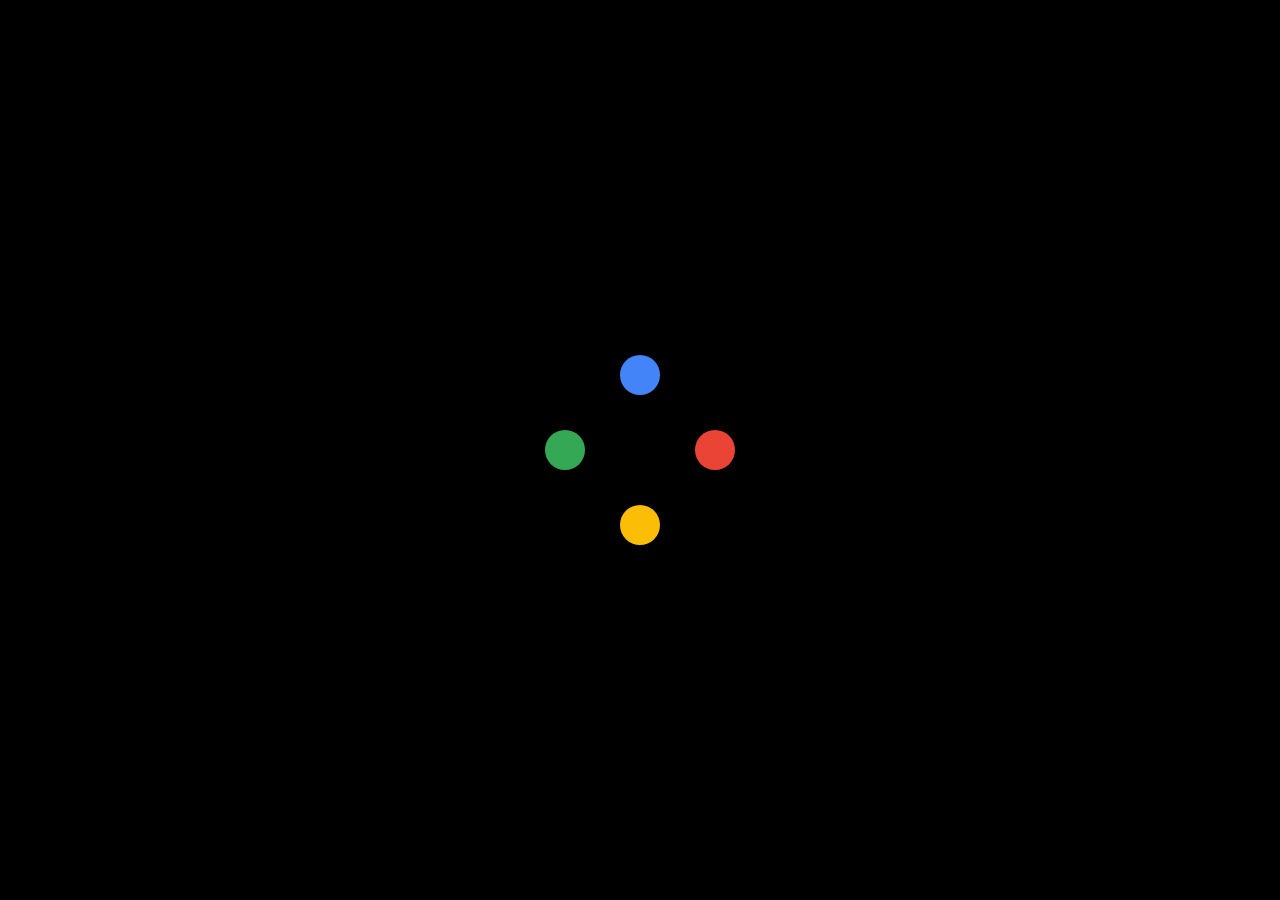
<file: index.html>
<!doctype html>
<html lang="en">

<head>
    <meta charset="utf-8">
    <meta name="viewport" content="width=device-width, initial-scale=1, shrink-to-fit=no">


    <link rel="stylesheet" href="./bootstrap/css/bootstrap.min.css">
    <link rel="stylesheet" href="./main.css">

    <!--    <link rel="stylesheet" href="preloaderCSSpuro.css">  -->

    <link rel="shortcut icon" href="" />

    <link rel="stylesheet" href="./plugin_animated_circles/css/gspinner.css">


    <link rel="stylesheet" href="./plugin_IntroLoader/css/introLoader.min.css">

    <title>PRELOADER</title>
</head>

<body>
    <!--
           <div class="container text-center">
        <div class="container text-center"> <a href="./web/index2.html" class="rainbow rainbow-1">INICIO</a> </div>
    </div>
    -->

    <nav>
        <ul>
            <li>

                <a href="./web/page.html">bienvenido <span></span><span></span><span></span><span></span>
           </a></li>
        </ul>
    </nav>

    <!--<div id="loader"></div>-->


    <div id="contenedor-loader">
        <div id="loader"></div>
    </div>

    <!--<div id="element" class="introLoading"></div>-->


    <script src="./jquery/jquery-3.3.1.min.js"></script>
    <script src="./popper/popper.min.js"></script>
    <script src="./bootstrap/js/bootstrap.min.js"></script>


    <script src="./plugin_animated_circles/js/g-spinner.js"></script>


    <script src="./plugin_IntroLoader/js/jquery.introLoader.pack.min.js"></script>

    <script type="text/javascript">
        var $loader = $("#loader");
        $loader.gSpinner();

        window.onload = function() {
            setTimeout(function() {
                $("#contenedor-loader").fadeOut();
                $loader.gSpinner("hide")
            }, 3000);
        };
    </script>
</body>

</html>
</file>
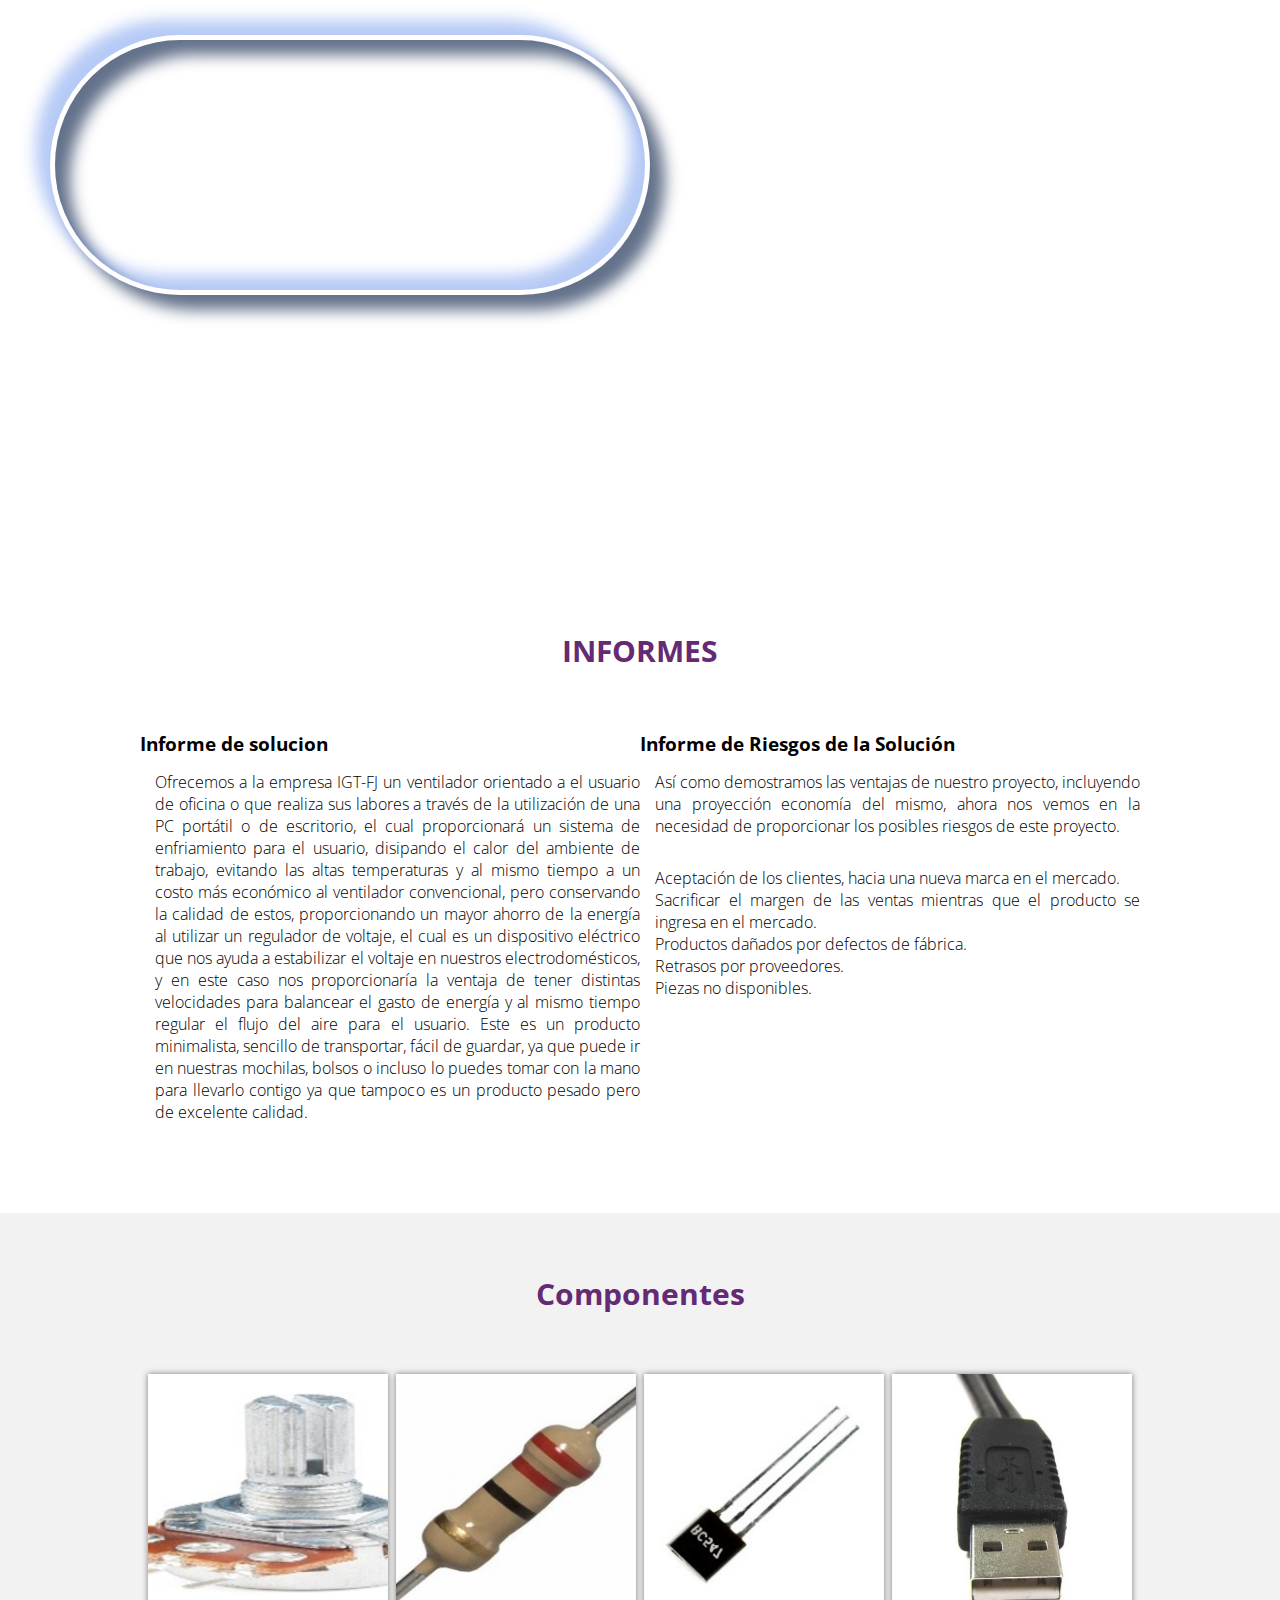
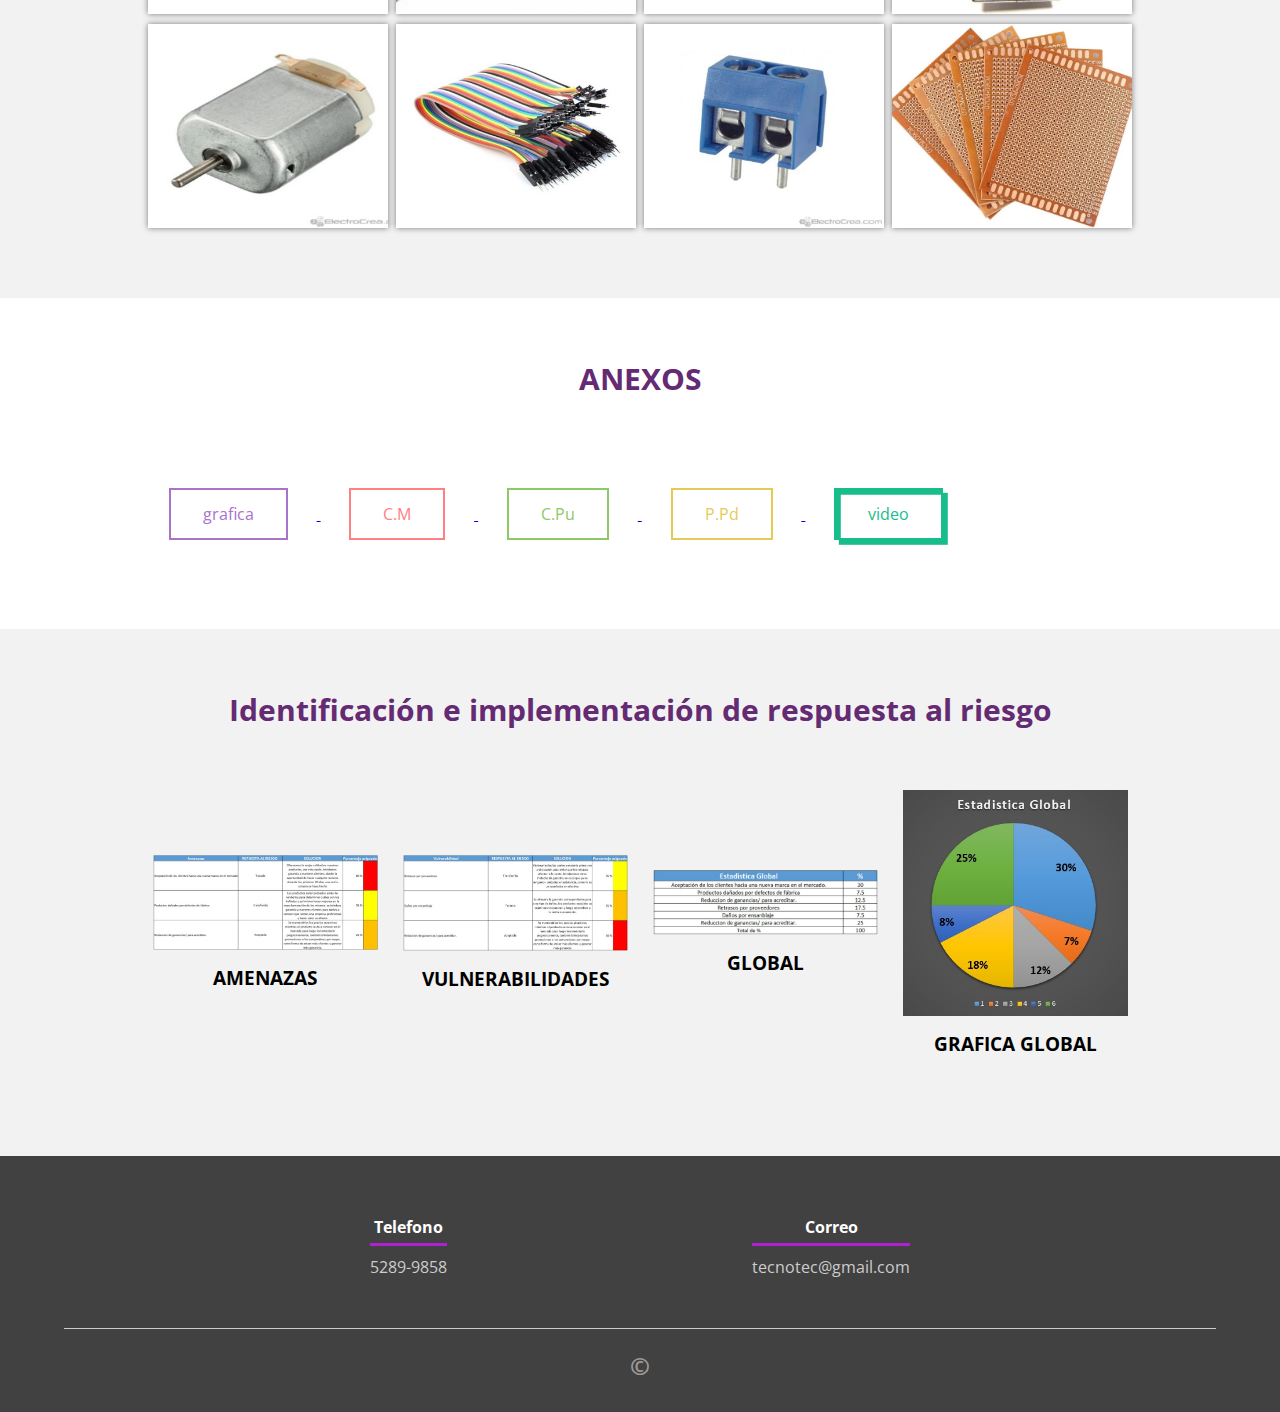
<file: web/info.html>
<!DOCTYPE html>
<html lang="en">

<head>
    <meta charset="UTF-8">
    <meta http-equiv="X-UA-Compatible" content="IE=edge">
    <meta name="viewport" content="width=device-width, initial-scale=1.0">
    <title>Proyecto fisica</title>

    <link rel="stylesheet" href="css/estilos2.css">
    <link rel="stylesheet" href="css/botones2.css">
    <link href="https://fonts.googleapis.com/css?family=Open+Sans:300,400,700,800&display=swap" rel="stylesheet">
</head>

<body onload="startTime()">

    <header>
        <div class="clockdate">
            <span id="time"></span>
            <span id="date"></span>
        </div>

        <nav>

            <a href="./informe.pdf" target="_blank">Informe</a>
            <a href="./presentacion.pdf" target="_blank">Presentacion</a>
            <a href="./page.html">Inicio</a>
            <!--
            <a href="#"></a>
            <a href="#"></a>-->

        </nav>

        <section class="textos-header">
            <h1></h1>
            <h2></h2>
        </section>
        <div class="wave" style="height: 150px; overflow: hidden;"><svg viewBox="0 0 500 150" preserveAspectRatio="none" style="height: 100%; width: 100%;">
                <path d="M0.00,49.98 C150.00,150.00 349.20,-50.00 500.00,49.98 L500.00,150.00 L0.00,150.00 Z"
                    style="stroke: none; fill: #fff;"></path>
            </svg></div>
    </header>
    <main>
        <section class="contenedor sobre-nosotros">
            <h2 class="titulo">INFORMES</h2>
            <div class="contenedor-sobre-nosotros">

                <div class="contenido-textos">
                    <h3>Informe de solucion</h3>
                    <p>Ofrecemos a la empresa IGT-FJ un ventilador orientado a el usuario de oficina o que realiza sus labores a través de la utilización de una PC portátil o de escritorio, el cual proporcionará un sistema de enfriamiento para el usuario,
                        disipando el calor del ambiente de trabajo, evitando las altas temperaturas y al mismo tiempo a un costo más económico al ventilador convencional, pero conservando la calidad de estos, proporcionando un mayor ahorro de la energía
                        al utilizar un regulador de voltaje, el cual es un dispositivo eléctrico que nos ayuda a estabilizar el voltaje en nuestros electrodomésticos, y en este caso nos proporcionaría la ventaja de tener distintas velocidades para balancear
                        el gasto de energía y al mismo tiempo regular el flujo del aire para el usuario. Este es un producto minimalista, sencillo de transportar, fácil de guardar, ya que puede ir en nuestras mochilas, bolsos o incluso lo puedes tomar
                        con la mano para llevarlo contigo ya que tampoco es un producto pesado pero de excelente calidad.
                    </p>
                </div>
                <div class="contenido-textos">
                    <h3>Informe de Riesgos de la Solución</h3>
                    <p>Así como demostramos las ventajas de nuestro proyecto, incluyendo una proyección economía del mismo, ahora nos vemos en la necesidad de proporcionar los posibles riesgos de este proyecto.
                    </p>
                    <p>Aceptación de los clientes, hacia una nueva marca en el mercado. <br> Sacrificar el margen de las ventas mientras que el producto se ingresa en el mercado. <br> Productos dañados por defectos de fábrica. <br> Retrasos por proveedores.
                        <br> Piezas no disponibles.
                    </p>
                </div>
            </div>
        </section>
        <section class="portafolio">
            <div class="contenedor">
                <h2 class="titulo">Componentes</h2>
                <div class="galeria-port">
                    <div class="imagen-port">
                        <img src="./img/1.jpg" alt="">
                        <div class="hover-galeria">
                            <img src="img/icono1.png" alt="">
                            <p>Potenciómetro de 1k <br>Un potenciómetro es un resistor eléctrico variable de tres terminales y un contacto deslizante o giratorio que permite ajustar el voltaje o tensión eléctrica.</p>
                        </div>
                    </div>
                    <div class="imagen-port">
                        <img src="img/2.jpg" alt="">
                        <div class="hover-galeria">
                            <img src="img/icono1.png" alt="">
                            <p>Resistencias de 330 ohmios. <br>La resistencia es una medida de la oposición al flujo de corriente en un circuito eléctrico.</p>
                        </div>
                    </div>
                    <div class="imagen-port">
                        <img src="img/3.jpg" alt="">
                        <div class="hover-galeria">
                            <img src="img/icono1.png" alt="">
                            <p>Transistor BC547 NPN. <br>El transistor es un dispositivo electrónico semiconductor utilizado para entregar una señal de salida en respuesta a una señal de entrada.</p>
                        </div>
                    </div>
                    <div class="imagen-port">
                        <img src="img/4.jpg" alt="">
                        <div class="hover-galeria">
                            <img src="img/icono1.png" alt="">
                            <p>Cable USB de 5 Voltios. <br>USB con una tensión de salida de 5V puede suministrar hasta 500 mA.</p>
                        </div>
                    </div>
                    <div class="imagen-port">
                        <img src="img/5.jpg" alt="">
                        <div class="hover-galeria">
                            <img src="img/icono1.png" alt="">
                            <p>Motor de 1-5 Voltios. <br>El motor de corriente continua (denominado también motor de corriente directa, motor CC o motor DC) es una máquina que convierte la energía eléctrica en mecánica.</p>
                        </div>
                    </div>
                    <div class="imagen-port">
                        <img src="img/6.jpg" alt="">
                        <div class="hover-galeria">
                            <img src="img/icono1.png" alt="">
                            <p>Cable de protoboard. <br>Un cable puente para prototipos (o simplemente puente para prototipos), es un cable con un conector en cada punta </p>
                        </div>
                    </div>
                    <div class="imagen-port">
                        <img src="img/7.jpg" alt="">
                        <div class="hover-galeria">
                            <img src="img/icono1.png" alt="">
                            <p>Terminal azul de 2 pines. <br>Utiliza es terminal de borneras para conectar cables a placas de circuito impreso en proyectos electrónicos.</p>
                        </div>
                    </div>
                    <div class="imagen-port">
                        <img src="img/8.jpg" alt="">
                        <div class="hover-galeria">
                            <img src="img/icono1.png" alt="">
                            <p>Placa de cobre o Circuit Board. <br>En inglés Printed Circuit Board, soporta y conecta los componentes electrónicos, con caminos o pistas de cobre, para que un circuito o producto funcione como se desea. </p>
                        </div>
                    </div>
                </div>
            </div>
        </section>


        <section class="botn contenedor">
            <h2 class="titulo">ANEXOS</h2>

            <a href="./img/Imagen2.jpg" target="">
                <button class="fill">grafica</button>
            </a>
            <a href="./img/Competencia en el mercado.png" target="">
                <button class="close">C.M</button>
            </a>
            <a href="./img/Componentes precio unidad .png" target="">
                <button class="slide">C.Pu</button>
            </a>
            <a href="./img/Precio por docena.png" target="">
                <button class="up">P.Pd</button>
            </a>

            <a href="./img/WhatsApp Video 2021-10-23 at 10.01.45 AM.mp4" target="">
                <button class="offset">video</button>
            </a>



        </section>
        <section class="about-services">
            <div class="contenedor">
                <h2 class="titulo">Identificación e implementación de respuesta al riesgo</h2>
                <div class="servicio-cont">
                    <div class="servicio-ind">
                        <a href="./img/g1.jpg">
                            <img src="img/g1.jpg" alt=""> </a>
                        <h3>AMENAZAS</h3>
                    </div>
                    <div class="servicio-ind">
                        <a href="./img/g2.jpg">
                            <img src="img/g2.jpg" alt=""> </a>
                        <h3>VULNERABILIDADES</h3>

                    </div>
                    <div class="servicio-ind">
                        <a href="./img/g3.jpg">
                            <img src="img/g3.jpg" alt=""> </a>
                        <h3>GLOBAL</h3>
                    </div>
                    <div class="servicio-ind">
                        <a href="./img/g4.jpg">
                            <img src="img/g4.jpg" alt=""> </a>
                        <h3>GRAFICA GLOBAL</h3>
                    </div>
                </div>
            </div>
        </section>
    </main>
    <footer>
        <div class="contenedor-footer">
            <div class="content-foo">
                <h4>Telefono</h4>
                <p>5289-9858</p>
            </div>
            <div class="content-foo">
                <h4>Correo</h4>
                <p>tecnotec@gmail.com</p>
            </div>
            <!-- <div class="content-foo">
                <h4>Location</h4>
                <p>8296312</p>
            </div>-->

        </div>
        <h2 class="titulo-final">&copy; </h2>
    </footer>



    <script src="./scirpt.js"></script>


</body>

</html>
</file>
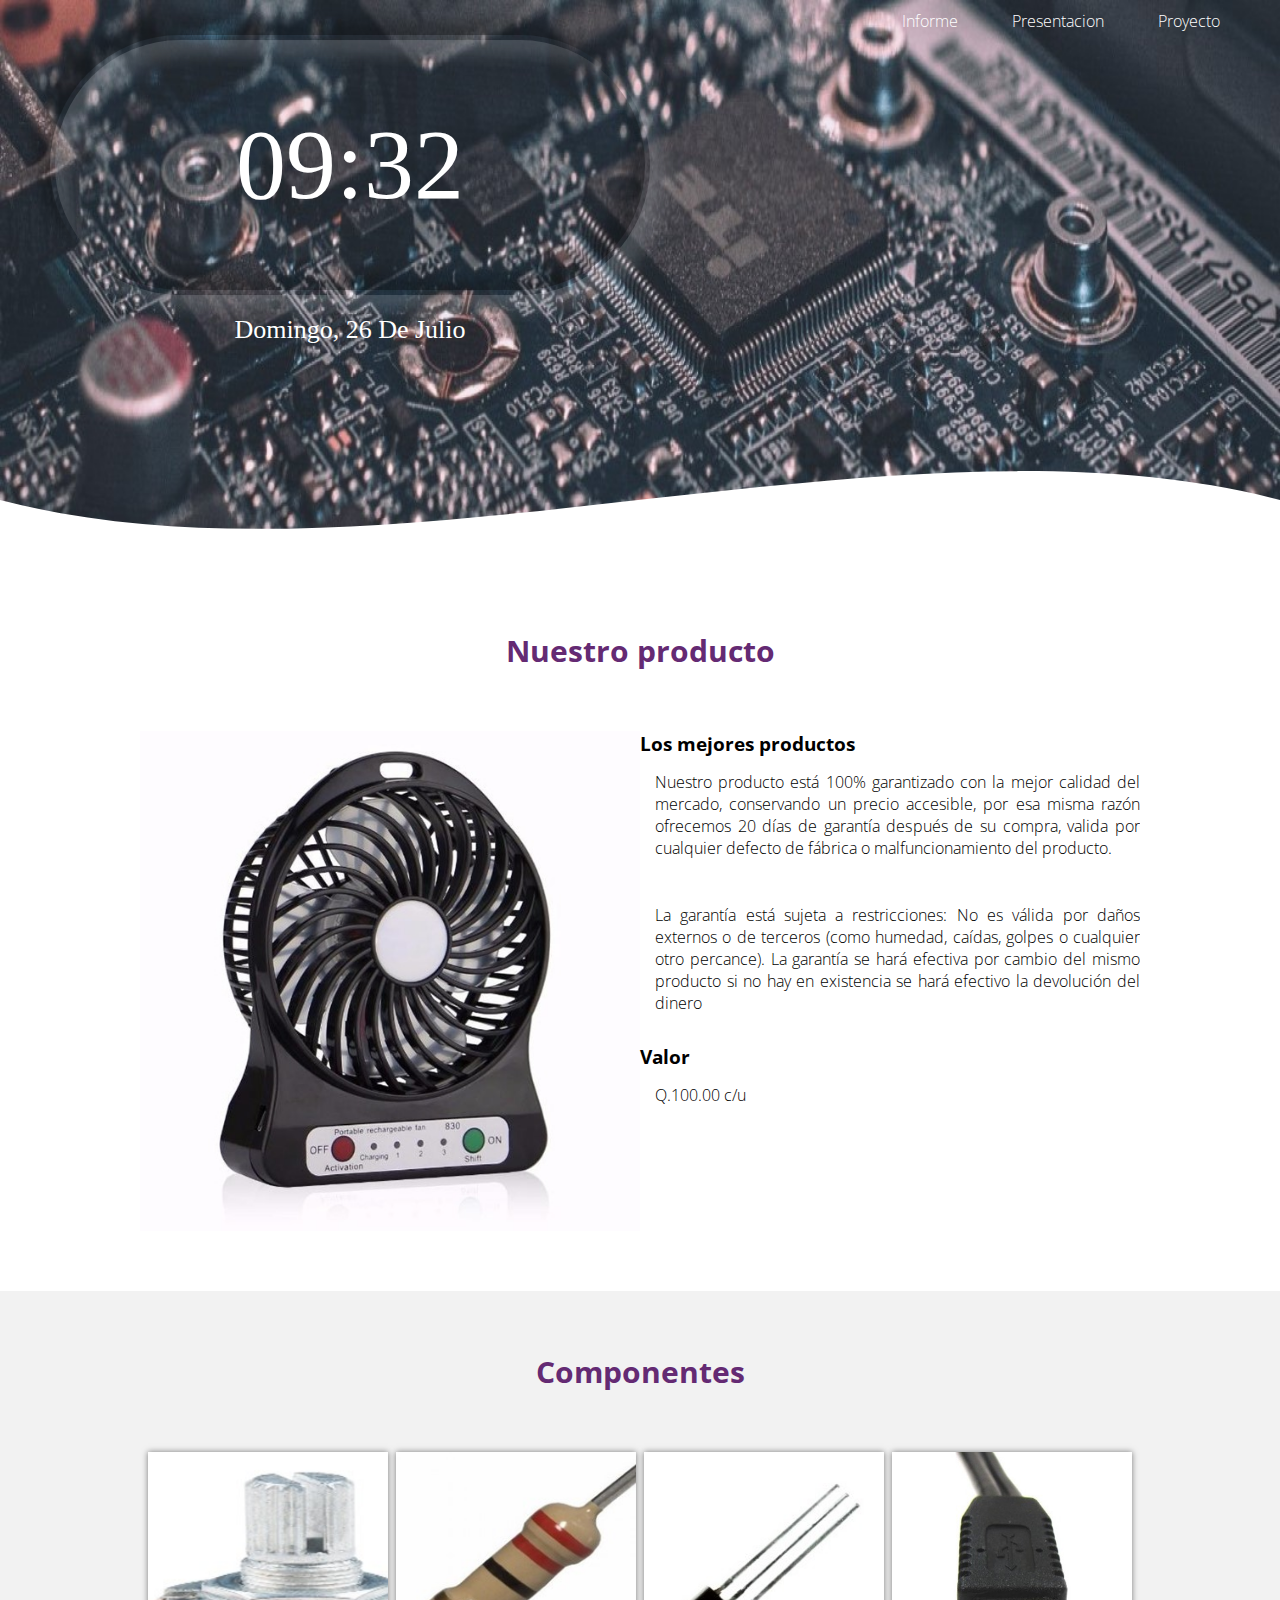
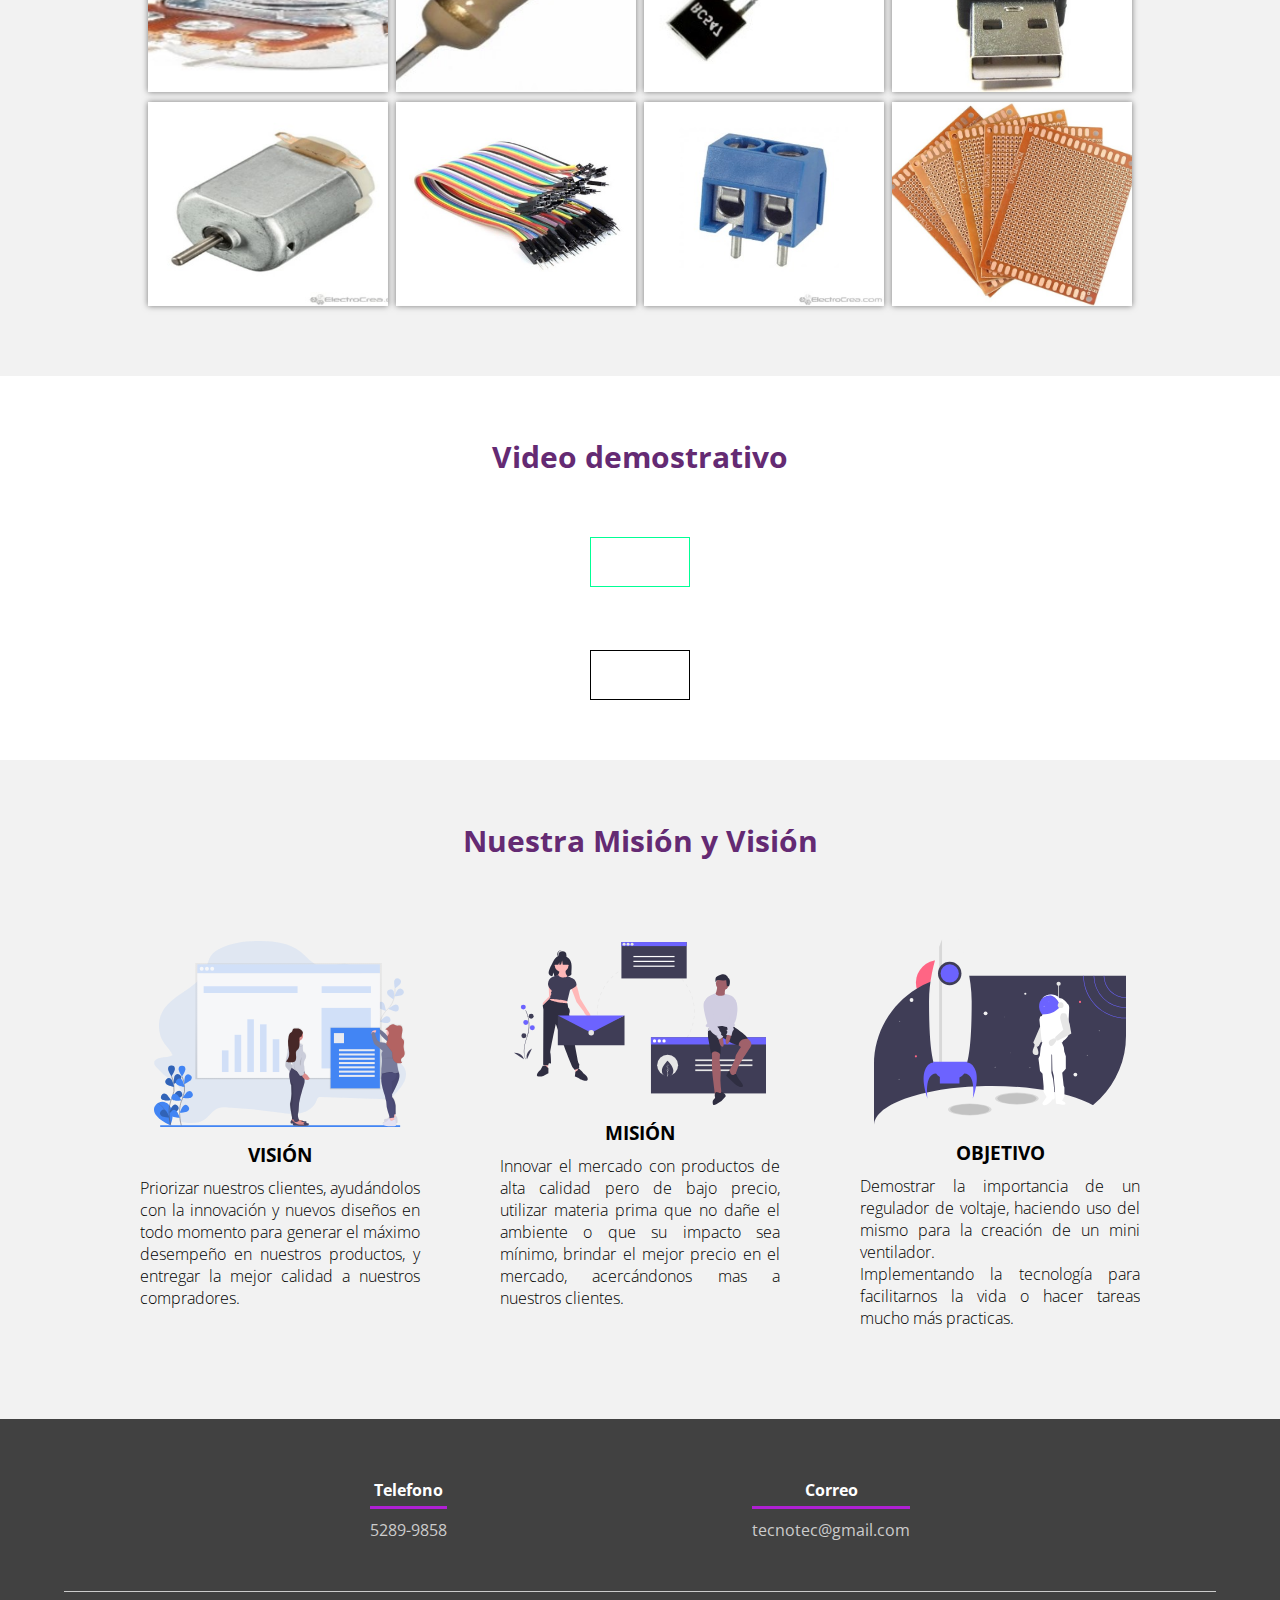
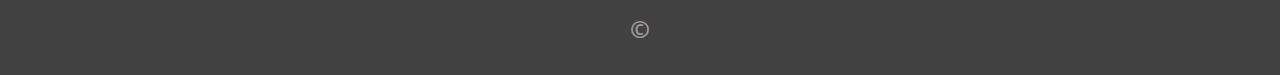
<file: web/page.html>
<!DOCTYPE html>
<html lang="en">

<head>
    <meta charset="UTF-8">
    <meta http-equiv="X-UA-Compatible" content="IE=edge">
    <meta name="viewport" content="width=device-width, initial-scale=1.0">
    <title>Proyecto fisica</title>

    <link rel="stylesheet" href="css/estilos.css">
    <link rel="stylesheet" href="css/stilobuttons.css">
    <link href="https://fonts.googleapis.com/css?family=Open+Sans:300,400,700,800&display=swap" rel="stylesheet">
</head>

<body onload="startTime()">

    <header>
        <div class="clockdate">
            <span id="time"></span>
            <span id="date"></span>
        </div>

        <nav>

            <a href="./informe.pdf" target="_blank">Informe</a>
            <a href="./presentacion.pdf" target="_blank">Presentacion</a>
            <a href="./info.html">Proyecto</a>
            <!--
            <a href="#"></a>
            <a href="#"></a>-->

        </nav>

        <section class="textos-header">
            <h1></h1>
            <h2></h2>
        </section>
        <div class="wave" style="height: 150px; overflow: hidden;"><svg viewBox="0 0 500 150" preserveAspectRatio="none" style="height: 100%; width: 100%;">
                <path d="M0.00,49.98 C150.00,150.00 349.20,-50.00 500.00,49.98 L500.00,150.00 L0.00,150.00 Z"
                    style="stroke: none; fill: #fff;"></path>
            </svg></div>
    </header>
    <main>
        <section class="contenedor sobre-nosotros">
            <h2 class="titulo">Nuestro producto</h2>
            <div class="contenedor-sobre-nosotros">
                <img src="img/10.jpg" alt="" class="imagen-about-us">
                <div class="contenido-textos">
                    <h3>Los mejores productos</h3>
                    <p>Nuestro producto está 100% garantizado con la mejor calidad del mercado, conservando un precio accesible, por esa misma razón ofrecemos 20 días de garantía después de su compra, valida por cualquier defecto de fábrica o malfuncionamiento
                        del producto.</p>
                    <h3></h3>
                    <p>La garantía está sujeta a restricciones: No es válida por daños externos o de terceros (como humedad, caídas, golpes o cualquier otro percance). La garantía se hará efectiva por cambio del mismo producto si no hay en existencia se
                        hará efectivo la devolución del dinero
                    </p>
                    <h3>Valor</h3>
                    <p>Q.100.00 c/u</p>
                </div>
            </div>
        </section>
        <section class="portafolio">
            <div class="contenedor">
                <h2 class="titulo">Componentes</h2>
                <div class="galeria-port">
                    <div class="imagen-port">
                        <img src="./img/1.jpg" alt="">
                        <div class="hover-galeria">
                            <img src="img/icono1.png" alt="">
                            <p>Potenciómetro de 1k</p>
                        </div>
                    </div>
                    <div class="imagen-port">
                        <img src="img/2.jpg" alt="">
                        <div class="hover-galeria">
                            <img src="img/icono1.png" alt="">
                            <p>Resistencias de 330 ohmios.</p>
                        </div>
                    </div>
                    <div class="imagen-port">
                        <img src="img/3.jpg" alt="">
                        <div class="hover-galeria">
                            <img src="img/icono1.png" alt="">
                            <p>Transistor BC547 NPN.</p>
                        </div>
                    </div>
                    <div class="imagen-port">
                        <img src="img/4.jpg" alt="">
                        <div class="hover-galeria">
                            <img src="img/icono1.png" alt="">
                            <p>Cable USB de 5 Voltios</p>
                        </div>
                    </div>
                    <div class="imagen-port">
                        <img src="img/5.jpg" alt="">
                        <div class="hover-galeria">
                            <img src="img/icono1.png" alt="">
                            <p>Motor de 1-5 Voltios </p>
                        </div>
                    </div>
                    <div class="imagen-port">
                        <img src="img/6.jpg" alt="">
                        <div class="hover-galeria">
                            <img src="img/icono1.png" alt="">
                            <p>Cable de protoboard</p>
                        </div>
                    </div>
                    <div class="imagen-port">
                        <img src="img/7.jpg" alt="">
                        <div class="hover-galeria">
                            <img src="img/icono1.png" alt="">
                            <p>Terminal azul de 2 pines</p>
                        </div>
                    </div>
                    <div class="imagen-port">
                        <img src="img/8.jpg" alt="">
                        <div class="hover-galeria">
                            <img src="img/icono1.png" alt="">
                            <p>Placa de cobre o Circuit Board</p>
                        </div>
                    </div>
                </div>
            </div>
        </section>


        <section class="clientes contenedor">
            <h2 class="titulo">Video demostrativo</h2>

            <a href="./img/ProtoboardProyect.mp4" target="_blank">
                <div class="button-container-1">

                    <button id='work' type="button" name="Hover">Simulación</button>
                </div>
            </a>
            <a href="./img/prototipo.mp4" target="_blank">
                <div class="button-container-2">

                    <button type="button" name="Hover">Prototipo</button>
                </div>
            </a>


        </section>
        <section class="about-services">
            <div class="contenedor">
                <h2 class="titulo">Nuestra Misión y Visión</h2>
                <div class="servicio-cont">
                    <div class="servicio-ind">
                        <img src="img/ilustracion1.svg" alt="">
                        <h3>VISIÓN</h3>
                        <p>Priorizar nuestros clientes, ayudándolos con la innovación y nuevos diseños en todo momento para generar el máximo desempeño en nuestros productos, y entregar la mejor calidad a nuestros compradores.</p>
                    </div>
                    <div class="servicio-ind">
                        <img src="img/ilustracion4.svg" alt="">
                        <h3>MISIÓN</h3>
                        <p>Innovar el mercado con productos de alta calidad pero de bajo precio, utilizar materia prima que no dañe el ambiente o que su impacto sea mínimo, brindar el mejor precio en el mercado, acercándonos mas a nuestros clientes.</p>
                    </div>
                    <div class="servicio-ind">
                        <img src="img/ilustracion3.svg" alt="">
                        <h3>OBJETIVO</h3>
                        <p>Demostrar la importancia de un regulador de voltaje, haciendo uso del mismo para la creación de un mini ventilador. <br>Implementando la tecnología para facilitarnos la vida o hacer tareas mucho más practicas. </p>
                    </div>
                </div>
            </div>
        </section>
    </main>
    <footer>
        <div class="contenedor-footer">
            <div class="content-foo">
                <h4>Telefono</h4>
                <p>5289-9858</p>
            </div>
            <div class="content-foo">
                <h4>Correo</h4>
                <p>tecnotec@gmail.com</p>
            </div>
            <!-- <div class="content-foo">
                <h4>Location</h4>
                <p>8296312</p>
            </div>-->

        </div>
        <h2 class="titulo-final">&copy; </h2>
    </footer>



    <script src="./scirpt.js"></script>


</body>

</html>
</file>
<file: main.css>
#contenedor-loader{
    position: fixed;
    z-index: 25000;
    background-color: black;
    background-image: url(https://fondosmil.com/fondo/12534.jpg);
    background-repeat: no-repeat;
    background-position: center ;
    background-size: 100vw 100vh;
   
    left: 0px;
    top: 0px;
    height: 100%;
    width: 100%;
    display: flex;
    align-items: center;
    justify-content: center;
}



body {
    background-image: url(https://www.pctecnika.cl/wp-content/uploads/2017/05/cropped-pc-hardware-computer-hd-wallpaper-1920x1080-10094-11-1.jpg);
    background-repeat: no-repeat;
    background-attachment: cover;
    background-size: 100vw 100vh;
    /*fixed*/
    display: flex;
    justify-content: center;
    align-items: center;
}


nav ul {
    
    list-style-type: none;
    margin: 0;
    padding: 0;
}

nav ul li a{
    text-decoration: none;
}

nav ul li a:hover{
    text-decoration: none;
    cursor: pointer;
    color: lightcoral;
}


nav ul li {
    --c: rgb(241, 223, 177);
    color: var(--c);
    font-size: 16px;
    border: 0.3em solid var(--c);
    border-radius: 0.5em;
    width: 12em;
    height: 3em;
    text-transform: uppercase;
    font-weight: bold;  
    font-family: sans-serif;
    letter-spacing: 0.1em;
    text-align: center;
    line-height: 3em;
    position: relative;
    top: 300px;
    overflow: hidden;
    z-index: 1;
    transition: 0.5s;
    margin: 1em;
}

nav ul li span {
    position: absolute;
    width: 25%;
    height: 100%;
    background-color: var(--c);
    transform: translateY(150%);
    border-radius: 50%;
    left: calc((var(--n) - 1) * 25%);
    transition: 0.5s;
    transition-delay: calc((var(--n) - 1) * 0.1s);
    z-index: -1;
}

nav ul li:hover {
    color: black;
}

nav ul li:hover span {
    transform: translateY(0) scale(2);
}

nav ul li span:nth-child(1) {
    --n: 1;
}

nav ul li span:nth-child(2) {
    --n: 2;
}

nav ul li span:nth-child(3) {
    --n: 3;
}

nav ul li span:nth-child(4) {
    --n: 4;
}
</file>
<file: preloaderCSSpuro.css>
#loader{
    position: fixed;
    z-index: 25000;
    background: rgb(226, 232, 227);
    left: 0px;
    top: 0px;
    height: 100%;
    width: 100%;
    display: flex;
    align-items: center;
    justify-content: center;
    transition:all .3s ease;
}
#loader::before{
    content: "";
    position: absolute;
    border: 2px solid rgb(50, 150, 176);
    width: 100px;
    height: 100px;    
    border-radius: 50%;
    box-sizing: border-box;
    border-left: 2px solid rgba(50, 150, 176,0);
    border-top: 2px solid rgba(50, 150, 176,0);
    animation: rotarload 1s linear infinite;
    transform: rotate(0deg);      
}

@keyframes rotarload {
  0%   {transform: rotate(0deg)}
  100% {transform: rotate(360deg)}
}

#loader::after {
    content: "";
    position: absolute;
    border: 2px solid rgba(50, 150, 176,.5);
    width: 60px;
    height: 60px;
    border-radius: 50%;
    box-sizing: border-box;
    border-left: 2px solid rgba(50, 150, 176, 0);
    border-top: 2px solid rgba(50, 150, 176, 0);
    animation: rotarload 1s ease-out infinite;
    transform: rotate(0deg);
}
</file>
<file: plugin_animated_circles/css/gspinner.css>
#g-spinner {    
  position: relative;
  margin: 0 auto;
  height: 200px;
  width: 200px;      
  border-radius: 50%;
  opacity: 0;  
}

#g-spinner.loading {
  opacity: 1;
  transition: 1s ease-in-out all;
  animation: rotate 2s cubic-bezier(0.465, 0.183, 0.153, 0.946) infinite;
}

#g-spinner > .circle {
  position: absolute;
  height: 40px;
  width: 40px;
  border-radius: 50%;
}

#g-spinner.loading > .circle.c1 {
  left: 80px;
  top: 5px;
  background: #4384F8;
  animation: c1Center 4s cubic-bezier(0.645, 0.045, 0.355, 1) infinite;
}

#g-spinner.loading > .circle.c2 {
  left: 5px;
  top: 80px;
  background: #34A855;
  animation: c2Center 4s cubic-bezier(0.645, 0.045, 0.355, 1) infinite;
}

#g-spinner.loading > .circle.c3 {
  left: 80px;
  bottom: 5px;
  background: #FBBD06;
  animation: c3Center 4s cubic-bezier(0.645, 0.045, 0.355, 1) infinite;
}

#g-spinner.loading > .circle.c4 {
  right: 5px;
  top: 80px;
  background: #EA4436;
  animation: c4Center 4s cubic-bezier(0.645, 0.045, 0.355, 1) infinite;
}

@keyframes rotate {
  from {
   transform: rotate(0deg); 
  }
  to {
    transform: rotate(360deg);
  }
}

@keyframes c1Center {
  0% {
    top: 5px;
    background: #4384F8;
  }
  24% {
    background: #4384F8;
  }
  24% {
    background: #4384F8;
  }
  25% {
    background: #FBBD06;
    top: 80px;
  }
  50% {
    background: #FBBD06;
    top: 5px;
  }
  55% {
    background: #FBBD06;
    top: 5px;
  }
  74% {
    background: #FBBD06;
  }
  75% {
    background: #4384F8;
    top: 80px;
  }
  100% {
    background: #4384F8;
    top: 5px;
  }
}

@keyframes c2Center {
  0% {
    background: #34A855;
    left: 5px;
  }
  24% {
    background: #34A855;
  }
  25% {
    background: #EA4436;
    left: 80px;
  }
  50% {
    background: #EA4436;
    left: 5px;
  }
  55% {
    background: #EA4436;
    left: 5px;
  }
  74% {
    background: #EA4436;
  }
  75% {
    background: #34A855;
    left: 80px;
  }
  100% {
    background: #34A855;
    left: 5px;
  }
}

@keyframes c3Center {
  0% {
    background: #FBBD06;
    bottom: 5px;
  }
  24% {
    background: #FBBD06;
  }
  25% {
    background: #4384F8;
    bottom: 80px;
  }
  50% {
    background: #4384F8;
    bottom: 5px;
  }
  55% {
    background: #4384F8;
    bottom: 5px;
  }
  74% {
    background: #4384F8;
  }
  75% {
    background: #FBBD06;
    bottom: 80px;
  }
  100% {
    background: #FBBD06;
    bottom: 5px;
  }
}

@keyframes c4Center {
  0% {
    background: #EA4436;
    right: 5px;
  }
  24% {
    background: #EA4436;
  }
  25% {
    background: #34A855;
    right: 80px;
  }
  50% {
    background: #34A855;
    right: 5px;
  }
  55% {
    background: #34A855;
    right: 5px;
  }
  74% {
    background: #34A855;
  }
  75% {
    background: #EA4436;
    right: 80px;
  }
  100% {
    background: #EA4436;
    right: 5px;
  }
}
</file>
<file: web/css/estilos2.css>
* {
    margin: 0;
    padding: 0;
    box-sizing: border-box;
}

body {
    font-family: 'open sans';
}

.contenedor {
    padding: 60px 0;
    width: 90%;
    max-width: 1000px;
    margin: auto;
    overflow: hidden;
}

.titulo {
    color: #642a73;
    font-size: 30px;
    text-align: center;
    margin-bottom: 60px;
}

header .clockdate{
    position: relative;
    left: 50px;
    top: -100px;
}
* {
    --bg: #0f0d0d;
    --shadowLg: rgba(13, 80, 224, 0.301);
    --shadow: rgba(2, 25, 65, 0.616);
}

header,
span:nth-child(1) {
    display: flex;
    justify-content: center;
    align-items: center;
}

span {
    display: block;
    font-weight: 100;
    text-align: center;
    font-family: 'Bellota', cursive;
}

span:nth-child(1) {
    position: relative;
    width: 600px;
    line-height: 250px;
    border-radius: 150px;
    font-size: 100px;
    box-shadow: -15px -15px 15px var(--shadowLg), 15px 15px 15px var(--shadow), inset -15px -15px 15px var(--shadowLg), inset 15px 15px 15px var(--shadow);
    color: #ffffff;
    border: 5px solid transparent;
}

span:nth-child(2) {
    line-height: 70px;
    font-size: 26px;
    color: #ffffff;
}

/* Header */

header {
    width: 100vw;
    height: 600px;
    background-image: url(https://fondosmil.com/fondo/12586.jpg);    
    background-position: absolute;
    background-size: cover;
    background-repeat: no-repeat;
    background-attachment: fixed;
    position: relative;
}

/*cntenedor del menu*/
nav{
    text-align: center;
   top: 10px;
   right: 10px;
    position: absolute;
}

nav > a{
    color:#fff;
    font-weight: 300;
    text-decoration: none;
    padding: 30px 50px 0 0;
}

nav > a:hover{
    text-decoration: underline;
}

header .textos-header{
    display: flex;
    height: 430px;
    width: 100%;
    align-items: center;
    justify-content: center;
    flex-direction: column;
    text-align: center;
}

.textos-header h1{
    font-size: 50px;
    color:#fff;
}

.textos-header h2{
    font-size: 30px;
    font-weight: 300;
    color:#fff;
}

.wave{
    position: absolute;
    bottom: 0;
    width: 100%;
}

/*  */

main .sobre-nosotros{
    padding: 30px 0 60px 0;
}
.contenedor-sobre-nosotros{
    display: flex;
    justify-content: space-evenly;
}

.imagen-about-us{
    width: 50%;
}

.sobre-nosotros .contenido-textos{
    width: 50%;
}

.contenido-textos h3{
    margin-bottom: 15px;
}
/*
.contenido-textos h3 span{
    background: #4d0686;
    color: #fff;
    border-radius: 50%;
    display: inline-block;
    text-align: center;
    width: 30px;
    height: 30px;
    padding: 2px;
    box-shadow: 0 0 6px 0 rgba(0, 0, 0, .5);
    margin-right: 5px;
}*/

.contenido-textos p{
    padding: 0px 0px 30px 15px;
    font-weight: 300;
    text-align: justify;
}

/* Galeria */


.portafolio{
    background: #f2f2f2;
}

.galeria-port{
    display: flex;
    justify-content: space-evenly;
    flex-wrap: wrap;
}

.imagen-port{
    width: 24%;
    margin-bottom: 10px;
    overflow: hidden;
    position: relative;
    cursor: pointer;
    box-shadow: 0 0 6px 0 rgba(0, 0, 0, .5);
}

.imagen-port > img{
    width: 100%;
    height: 100%;
    object-fit: cover;
    display: block;
}

.hover-galeria{
    position: absolute;
    width: 100%;
    height: 100%;
    top: 0;
    transform: scale(0);
    background: hsla(273,91%,27%, 0.7);
    transition: transform .5s;
    display: flex;
    justify-content: center;
    align-items: center;
    flex-direction: column;
}

.hover-galeria img{
    width: 50px;
}

.hover-galeria p{
    color: #fff;
}

.imagen-port:hover .hover-galeria{
    transform: scale(1);
}

/* botones */

/*  Our team */

.about-services{
    background: #f2f2f2;
    padding-bottom: 30px;
}


.servicio-cont{
    display:flex;
    justify-content: space-between;
    align-items: center;
}

.servicio-ind{
    width: 28%;
    text-align: center;
}

.servicio-ind img{
    width: 90%;
}

.servicio-ind h3{
    margin: 10px 0;
}

.servicio-ind p{
    font-weight: 300;
    text-align: justify;
}

/* footer */

footer{
    background: #414141;
    padding: 60px 0 30px 0;
    margin: auto;
    overflow: hidden;
}

.contenedor-footer{
    display: flex;
    width: 90%;
    justify-content: space-evenly;
    margin: auto;
    padding-bottom: 50px;
    border-bottom: 1px solid #ccc;
}

.content-foo{
    text-align: center;
}

.content-foo h4{
    color: #fff;
    border-bottom: 3px solid #af20d3;
    padding-bottom: 5px;
    margin-bottom: 10px;
}

.content-foo p{
    color: #ccc;
}

.titulo-final{
    text-align: center;
    font-size: 24px;
    margin: 20px 0 0 0;
    color: #9e9797;
}


@media screen and (max-width:900px){
    header{
        background-position: center;
    }

    .contenedor-sobre-nosotros{
        flex-direction: column;
        justify-content: center;
        align-items: center;
    }

    .sobre-nosotros .contenido-textos{
        width: 90%;
    }

    .imagen-about-us{
        width: 90%;
    }

    /* Galeria */

    .imagen-port{
        width: 44%;
    }

    /* Clientes */

    .cards{
        flex-direction: column;
        justify-content: center;
        align-items: center;
    }

    .cards .card{
        width: 90%;
    }

    .cards .card:first-child{
        margin-bottom: 30px;
    }

    /* servicios */

    .servicio-cont{
        justify-content: center;
        flex-direction: column;
    }

    .servicio-ind{
        width: 100%;
        text-align: center;
    }

    .servicio-ind:nth-child(1), .servicio-ind:nth-child(2){
        margin-bottom: 60px;
    }

    .servicio-ind img{
        width: 90%;
    }
}

@media screen and (max-width:500px){
    nav{
        text-align: center;
        padding: 30px 0 0 0;
    }

    nav > a{
        margin-right: 5px;
    }

    .textos-header h1{
        font-size: 35px;
    }

    .textos-header h2{
        font-size: 20px;
    }

    /* ABOUT US */

    .imagen-about-us{
        margin-bottom: 60px;
        width: 99%;
    }

    .sobre-nosotros .contenido-textos{
        width: 95%;
    }

    /* Galeria */

    .imagen-port{
        width: 95%;
    }

    /* Clients */

    .cards .card{
        height: 450px;
        display: flex;
        flex-direction: column;
        align-items: center;
    }

    .cards .card img{
        width: 90px;
        height: 90px;
    }

    /* Footer */

    .contenedor-footer{
        flex-direction: column;
        border: none;
    }

    .content-foo{
        margin-bottom: 20px;
        text-align: center;
    }

    .content-foo h4{
        border: none;
    }

    .content-foo p{
        color: #ccc;
        border-bottom: 1px solid #f2f2f2;
        padding-bottom: 20px;
    }

    .titulo-final{
        font-size: 20px;
    }
}
</file>
<file: web/css/botones2.css>
.fill:hover,
.fill:focus {
  box-shadow: inset 0 0 0 2em var(--hover);
}

.pulse:hover,
.pulse:focus {
  -webkit-animation: pulse 1s;
          animation: pulse 1s;
  box-shadow: 0 0 0 2em rgba(255, 255, 255, 0);
}

@-webkit-keyframes pulse {
  0% {
    box-shadow: 0 0 0 0 var(--hover);
  }
}

@keyframes pulse {
  0% {
    box-shadow: 0 0 0 0 var(--hover);
  }
}
.close:hover,
.close:focus {
  box-shadow: inset -3.5em 0 0 0 var(--hover), inset 3.5em 0 0 0 var(--hover);
}

.raise:hover,
.raise:focus {
  box-shadow: 0 0.5em 0.5em -0.4em var(--hover);
  -webkit-transform: translateY(-0.25em);
          transform: translateY(-0.25em);
}

.up:hover,
.up:focus {
  box-shadow: inset 0 -3.25em 0 0 var(--hover);
}

.slide:hover,
.slide:focus {
  box-shadow: inset 6.5em 0 0 0 var(--hover);
}

.offset {
  box-shadow: 0.3em 0.3em 0 0 var(--color), inset 0.3em 0.3em 0 0 var(--color);
}
.offset:hover, .offset:focus {
  box-shadow: 0 0 0 0 var(--hover), inset 6em 3.5em 0 0 var(--hover);
}

.fill {
  --color: #a972cb;
  --hover: #cb72aa;
}

.pulse {
  --color: #ef6eae;
  --hover: #ef8f6e;
}

.close {
  --color: #ff7f82;
  --hover: #ffdc7f;
}

.raise {
  --color: #ffa260;
  --hover: #e5ff60;
}

.up {
  --color: #e4cb58;
  --hover: #94e458;
}

.slide {
  --color: #8fc866;
  --hover: #66c887;
}

.offset {
  --color: #19bc8b;
  --hover: #1973bc;
}

button {
  color: var(--color);
  -webkit-transition: 0.25s;
  transition: 0.25s;
  
}
button:hover, button:focus {
  border-color: var(--hover);
  color: #fff;
}


button {
  background: none;
  border: 2px solid;
  font: inherit;
  line-height: 1;
  
  margin: 1.8em;
  padding: 1em 2em;
}

h1 {
  font-weight: 400;
}

code {
  color: #e4cb58;
  font: inherit;
}
</file>
<file: web/css/estilos.css>
* {
    margin: 0;
    padding: 0;
    box-sizing: border-box;
}

body {
    font-family: 'open sans';
}

.contenedor {
    padding: 60px 0;
    width: 90%;
    max-width: 1000px;
    margin: auto;
    overflow: hidden;
}

.titulo {
    color: #642a73;
    font-size: 30px;
    text-align: center;
    margin-bottom: 60px;
}

header .clockdate{
    position: relative;
    left: 50px;
    top: -100px;
}
* {
    --bg: #0f0d0d;
    --shadowLg: rgba(0, 0, 0, 0.301);
    --shadow: rgba(235, 238, 243, 0.178);
}

header,
span:nth-child(1) {
    display: flex;
    justify-content: center;
    align-items: center;
}

span {
    display: block;
    font-weight: 100;
    text-align: center;
    font-family: 'Bellota', cursive;
}

span:nth-child(1) {
    position: relative;
    width: 600px;
    line-height: 250px;
    border-radius: 150px;
    font-size: 100px;
    box-shadow: -15px -15px 15px var(--shadowLg), 15px 15px 15px var(--shadow), inset -15px -15px 15px var(--shadowLg), inset 15px 15px 15px var(--shadow);
    color: #ffffff;
    border: 5px solid transparent;
}

span:nth-child(2) {
    line-height: 70px;
    font-size: 26px;
    color: #ffffff;
}

/* Header */

header {
    width: 100vw;
    height: 600px;
    background-image: url(../img/circuits.jpg);    
    background-position: absolute;
    background-size: cover;
    background-repeat: no-repeat;
    background-attachment: fixed;
    position: relative;
}

/*cntenedor del menu*/
nav{
    text-align: center;
   top: 10px;
   right: 10px;
    position: absolute;
}

nav > a{
    color:#fff;
    font-weight: 300;
    text-decoration: none;
    padding: 30px 50px 0 0;
}

nav > a:hover{
    text-decoration: underline;
}

header .textos-header{
    display: flex;
    height: 430px;
    width: 100%;
    align-items: center;
    justify-content: center;
    flex-direction: column;
    text-align: center;
}

.textos-header h1{
    font-size: 50px;
    color:#fff;
}

.textos-header h2{
    font-size: 30px;
    font-weight: 300;
    color:#fff;
}

.wave{
    position: absolute;
    bottom: 0;
    width: 100%;
}

/*  */

main .sobre-nosotros{
    padding: 30px 0 60px 0;
}
.contenedor-sobre-nosotros{
    display: flex;
    justify-content: space-evenly;
}

.imagen-about-us{
    width: 50%;
}

.sobre-nosotros .contenido-textos{
    width: 50%;
}

.contenido-textos h3{
    margin-bottom: 15px;
}
/*
.contenido-textos h3 span{
    background: #4d0686;
    color: #fff;
    border-radius: 50%;
    display: inline-block;
    text-align: center;
    width: 30px;
    height: 30px;
    padding: 2px;
    box-shadow: 0 0 6px 0 rgba(0, 0, 0, .5);
    margin-right: 5px;
}*/

.contenido-textos p{
    padding: 0px 0px 30px 15px;
    font-weight: 300;
    text-align: justify;
}

/* Galeria */


.portafolio{
    background: #f2f2f2;
}

.galeria-port{
    display: flex;
    justify-content: space-evenly;
    flex-wrap: wrap;
}

.imagen-port{
    width: 24%;
    margin-bottom: 10px;
    overflow: hidden;
    position: relative;
    cursor: pointer;
    box-shadow: 0 0 6px 0 rgba(0, 0, 0, .5);
}

.imagen-port > img{
    width: 100%;
    height: 100%;
    object-fit: cover;
    display: block;
}

.hover-galeria{
    position: absolute;
    width: 100%;
    height: 100%;
    top: 0;
    transform: scale(0);
    background: hsla(273,91%,27%, 0.7);
    transition: transform .5s;
    display: flex;
    justify-content: center;
    align-items: center;
    flex-direction: column;
}

.hover-galeria img{
    width: 50px;
}

.hover-galeria p{
    color: #fff;
}

.imagen-port:hover .hover-galeria{
    transform: scale(1);
}

/* Clients */

.cards{
    display: flex;
    justify-content: space-evenly;
}

.cards .card{
    background: #4d0686;
    display: flex;
    width: 46%;
    height: 200px;
    align-items: center;
    justify-content: space-evenly;
    border-radius: 5px;
    box-shadow: 0 0 6px 0 rgba(0, 0, 0, 0.6);
}

.cards .card img{
    width: 100px;
    height: 100px;
    object-fit: cover;
    border: 3px solid #fff;
    border-radius: 50%;
    display: block;
}

.cards .card > .contenido-texto-card{
    width: 60%;
    color: #fff;
}

.cards .card > .contenido-texto-card p{
    font-weight: 300;
    padding-top: 5px;
}

/*  Our team */

.about-services{
    background: #f2f2f2;
    padding-bottom: 30px;
}


.servicio-cont{
    display:flex;
    justify-content: space-between;
    align-items: center;
}

.servicio-ind{
    width: 28%;
    text-align: center;
}

.servicio-ind img{
    width: 90%;
}

.servicio-ind h3{
    margin: 10px 0;
}

.servicio-ind p{
    font-weight: 300;
    text-align: justify;
}

/* footer */

footer{
    background: #414141;
    padding: 60px 0 30px 0;
    margin: auto;
    overflow: hidden;
}

.contenedor-footer{
    display: flex;
    width: 90%;
    justify-content: space-evenly;
    margin: auto;
    padding-bottom: 50px;
    border-bottom: 1px solid #ccc;
}

.content-foo{
    text-align: center;
}

.content-foo h4{
    color: #fff;
    border-bottom: 3px solid #af20d3;
    padding-bottom: 5px;
    margin-bottom: 10px;
}

.content-foo p{
    color: #ccc;
}

.titulo-final{
    text-align: center;
    font-size: 24px;
    margin: 20px 0 0 0;
    color: #9e9797;
}


@media screen and (max-width:900px){
    header{
        background-position: center;
    }

    .contenedor-sobre-nosotros{
        flex-direction: column;
        justify-content: center;
        align-items: center;
    }

    .sobre-nosotros .contenido-textos{
        width: 90%;
    }

    .imagen-about-us{
        width: 90%;
    }

    /* Galeria */

    .imagen-port{
        width: 44%;
    }

    /* Clientes */

    .cards{
        flex-direction: column;
        justify-content: center;
        align-items: center;
    }

    .cards .card{
        width: 90%;
    }

    .cards .card:first-child{
        margin-bottom: 30px;
    }

    /* servicios */

    .servicio-cont{
        justify-content: center;
        flex-direction: column;
    }

    .servicio-ind{
        width: 100%;
        text-align: center;
    }

    .servicio-ind:nth-child(1), .servicio-ind:nth-child(2){
        margin-bottom: 60px;
    }

    .servicio-ind img{
        width: 90%;
    }
}

@media screen and (max-width:500px){
    nav{
        text-align: center;
        padding: 30px 0 0 0;
    }

    nav > a{
        margin-right: 5px;
    }

    .textos-header h1{
        font-size: 35px;
    }

    .textos-header h2{
        font-size: 20px;
    }

    /* ABOUT US */

    .imagen-about-us{
        margin-bottom: 60px;
        width: 99%;
    }

    .sobre-nosotros .contenido-textos{
        width: 95%;
    }

    /* Galeria */

    .imagen-port{
        width: 95%;
    }

    /* Clients */

    .cards .card{
        height: 450px;
        display: flex;
        flex-direction: column;
        align-items: center;
    }

    .cards .card img{
        width: 90px;
        height: 90px;
    }

    /* Footer */

    .contenedor-footer{
        flex-direction: column;
        border: none;
    }

    .content-foo{
        margin-bottom: 20px;
        text-align: center;
    }

    .content-foo h4{
        border: none;
    }

    .content-foo p{
        color: #ccc;
        border-bottom: 1px solid #f2f2f2;
        padding-bottom: 20px;
    }

    .titulo-final{
        font-size: 20px;
    }
}
</file>
<file: web/css/stilobuttons.css>
@import url("https://fonts.googleapis.com/css?family=Lato:100,300,400");
@import url("https://fonts.googleapis.com/css?family=Roboto:100");
* {
  margin: 0;
  padding: 0;
  box-sizing: border-box;
}





.button-container-1 {
  position: relative;
  width: 100px;
  height: 50px;
  margin-left: auto;
  margin-right: auto;
  margin-top: 6vh;
  overflow: hidden;
  border: 1px solid;
  font-family: 'Lato', sans-serif;
  font-weight: 300;
  font-size: 20px;
  transition: 0.5s;
  letter-spacing: 1px;
}
.button-container-1 button {
  width: 101%;
  height: 100%;
  font-family: 'Lato', sans-serif;
  font-weight: 300;
  font-size: 20px;
  letter-spacing: 1px;
  background: rgb(228, 16, 16);
  -webkit-mask: url("https://raw.githubusercontent.com/robin-dela/css-mask-animation/master/img/nature-sprite.png");
  mask: url("https://raw.githubusercontent.com/robin-dela/css-mask-animation/master/img/nature-sprite.png");
  -webkit-mask-size: 2300% 100%;
  mask-size: 2300% 100%;
  border: none;
  color: #fff;
  cursor: pointer;
  -webkit-animation: ani2 0.7s steps(22) forwards;
  animation: ani2 0.7s steps(22) forwards;
}
.button-container-1 button:hover {
  -webkit-animation: ani 0.7s steps(22) forwards;
  animation: ani 0.7s steps(22) forwards;
}

.button-container-2 {
  position: relative;
  width: 100px;
  height: 50px;
  margin-left: auto;
  margin-right: auto;
  margin-top: 7vh;
  overflow: hidden;
  border: 1px solid #000;
  font-family: 'Lato', sans-serif;
  font-weight: 300;
  transition: 0.5s;
  letter-spacing: 1px;
}
.button-container-2 button {
  width: 101%;
  height: 100%;
  font-family: 'Lato', sans-serif;
  font-weight: 300;
  font-size: 20px;
  letter-spacing: 1px;
  background: #000;
  -webkit-mask: url("https://raw.githubusercontent.com/robin-dela/css-mask-animation/master/img/urban-sprite.png");
  mask: url("https://raw.githubusercontent.com/robin-dela/css-mask-animation/master/img/urban-sprite.png");
  -webkit-mask-size: 3000% 100%;
  mask-size: 3000% 100%;
  border: none;
  color: #fff;
  cursor: pointer;
  -webkit-animation: ani2 0.7s steps(29) forwards;
  animation: ani2 0.7s steps(29) forwards;
}
.button-container-2 button:hover {
  -webkit-animation: ani 0.7s steps(29) forwards;
  animation: ani 0.7s steps(29) forwards;
}

/*
.mas {
  position: absolute;
  color: #000;
  text-align: center;
  width: 101%;
  font-family: 'Lato', sans-serif;
  font-weight: 300;
  position: absolute;
  font-size: 20px;
  margin-top: 12px;
  overflow: hidden;
}
*/
@-webkit-keyframes ani {
  from {
    -webkit-mask-position: 0 0;
    mask-position: 0 0;
  }
  to {
    -webkit-mask-position: 100% 0;
    mask-position: 100% 0;
  }
}
@keyframes ani {
  from {
    -webkit-mask-position: 0 0;
    mask-position: 0 0;
  }
  to {
    -webkit-mask-position: 100% 0;
    mask-position: 100% 0;
  }
}
@-webkit-keyframes ani2 {
  from {
    -webkit-mask-position: 100% 0;
    mask-position: 100% 0;
  }
  to {
    -webkit-mask-position: 0 0;
    mask-position: 0 0;
  }
}
@keyframes ani2 {
  from {
    -webkit-mask-position: 100% 0;
    mask-position: 100% 0;
  }
  to {
    -webkit-mask-position: 0 0;
    mask-position: 0 0;
  }
}
a {
  color: #00ff95;
}
</file>
<file: plugin_IntroLoader/css/introLoader.min.css>
/*
 *  jQueryIntroLoader - v1.7.1
 *  "simple intro loader animations"
 *  http://factory.brainleaf.eu/jqueryIntroLoader
 *
 *  Made by BRAINLEAF Communication
 *  Released Under GNU/GPL License
 *  (c)2014-2015 by BRAINLEAF Communication
 *  
 *  
 *  BugReport/Assistence: https://github.com/Gix075/jqueryIntroLoader/issues
 */

.introLoader,.introLoading{position:fixed;top:0;right:0;bottom:0;left:0;overflow:hidden;z-index:9999}.introLoading{background-color:#fff}.absolute.introLoader{position:absolute}body.introLoader_preventScroll{position:fixed;width:100%;height:100%;margin:0;overflow:hidden}.introLoader.cssLoader .cssLoaderSpinner{position:absolute;top:50%;right:auto;bottom:auto;left:50%;width:50px;height:50px;margin:-25px 0 0 -25px;border:5px solid transparent;border-radius:50%}.introLoader.cssLoader .cssLoaderSpinner .cssLoaderSpinner-inner{position:absolute;top:-5px;right:-5px;bottom:-5px;left:-5px;border-width:5px;border-style:solid;border-color:transparent;border-radius:50%;animation:infinite-spinning 1s linear infinite}.introLoader.cssLoader.medium .cssLoaderSpinner{border:5px solid transparent}.introLoader.cssLoader.medium .cssLoaderSpinner .cssLoaderSpinner-inner{top:-6px;right:-6px;bottom:-6px;left:-6px;border-width:6px}.introLoader.cssLoader.large .cssLoaderSpinner{border:5px solid transparent}.introLoader.cssLoader.large .cssLoaderSpinner .cssLoaderSpinner-inner{top:-6px;right:-6px;bottom:-6px;left:-6px;border-width:8px}@keyframes infinite-spinning{from{transform:rotate(0deg)}to{transform:rotate(360deg)}}@-webkit-keyframes infinite-spinning{from{-webkit-transform:rotate(0deg)}to{-webkit-transform:rotate(360deg)}}.theme-light.introLoader.cssLoader{background-color:#fff}.theme-light.introLoader.cssLoader .cssLoaderSpinner{border-color:#efefef}.theme-light.introLoader.cssLoader .cssLoaderSpinner .cssLoaderSpinner-inner{border-color:#555 transparent transparent}.theme-dark.introLoader.cssLoader{background-color:#333}.theme-dark.introLoader.cssLoader .cssLoaderSpinner{border-color:#121212}.theme-dark.introLoader.cssLoader .cssLoaderSpinner .cssLoaderSpinner-inner{border-color:#fff transparent transparent}.theme-ocean.introLoader.cssLoader{background-color:#164761}.theme-ocean.introLoader.cssLoader .cssLoaderSpinner{border-color:#20b1ea}.theme-ocean.introLoader.cssLoader .cssLoaderSpinner .cssLoaderSpinner-inner{border-color:#fff transparent transparent}.theme-forest.introLoader.cssLoader{background-color:#1f3608}.theme-forest.introLoader.cssLoader .cssLoaderSpinner{border-color:#5e5824}.theme-forest.introLoader.cssLoader .cssLoaderSpinner .cssLoaderSpinner-inner{border-color:#a59965 transparent transparent}.theme-fluoGreen.introLoader.cssLoader{background-color:#67de0f}.theme-fluoGreen.introLoader.cssLoader .cssLoaderSpinner{border-color:#53ba06}.theme-fluoGreen.introLoader.cssLoader .cssLoaderSpinner .cssLoaderSpinner-inner{border-color:#dcff1b transparent transparent}.theme-fluoMagenta.introLoader.cssLoader{background-color:#ff1bff}.theme-fluoMagenta.introLoader.cssLoader .cssLoaderSpinner{border-color:#db07db}.theme-fluoMagenta.introLoader.cssLoader .cssLoaderSpinner .cssLoaderSpinner-inner{border-color:#ccc transparent transparent}.theme-fluoYellow.introLoader.cssLoader{background-color:#dcff1b}.theme-fluoYellow.introLoader.cssLoader .cssLoaderSpinner{border-color:#d5f816}.theme-fluoYellow.introLoader.cssLoader .cssLoaderSpinner .cssLoaderSpinner-inner{border-color:#67de0f transparent transparent}.theme-light.halfcircle.introLoader.cssLoader .cssLoaderSpinner .cssLoaderSpinner-inner{border-color:#555 #555 transparent transparent}.theme-dark.halfcircle.introLoader.cssLoader .cssLoaderSpinner .cssLoaderSpinner-inner,.theme-ocean.halfcircle.introLoader.cssLoader .cssLoaderSpinner .cssLoaderSpinner-inner{border-color:#fff #fff transparent transparent}.theme-forest.halfcircle.introLoader.cssLoader .cssLoaderSpinner .cssLoaderSpinner-inner{border-color:#a59965 #a59965 transparent transparent}.theme-fluoGreen.halfcircle.introLoader.cssLoader .cssLoaderSpinner .cssLoaderSpinner-inner{border-color:#dcff1b #dcff1b transparent transparent}.theme-fluoMagenta.halfcircle.introLoader.cssLoader .cssLoaderSpinner .cssLoaderSpinner-inner{border-color:#ccc #ccc transparent transparent}.theme-fluoYellow.halfcircle.introLoader.cssLoader .cssLoaderSpinner .cssLoaderSpinner-inner{border-color:#67de0f #67de0f transparent transparent}.absolute.introLoader.simpleLoader{position:absolute}.theme-light.introLoader.simpleLoader{background-color:#fff}.theme-dark.introLoader.simpleLoader{background-color:#333}.theme-ocean.introLoader.simpleLoader{background-color:#164761}.theme-forest.introLoader.simpleLoader{background-color:#1f3608}.theme-fluoGreen.introLoader.simpleLoader{background-color:#67de0f}.theme-fluoMagenta.introLoader.simpleLoader{background-color:#ff1bff}.theme-fluoYellow.introLoader.simpleLoader{background-color:#dcff1b}.introLoader.gifLoader .gifLoaderInner{background-image:url(spinners/circle-simple_light.gif);background-repeat:no-repeat;background-position:center center}.introLoader.gifLoader .gifLoaderInnerCustom{background-repeat:no-repeat;background-position:center center}.introLoader.gifLoader .gifLoaderInner,.introLoader.gifLoader .gifLoaderInnerCustom{position:absolute;top:0;right:0;bottom:0;left:0}.theme-light.gifLoader .gifLoaderInner{background-color:#fff}.theme-dark.gifLoader .gifLoaderInner{background-image:url(spinners/circle-simple_dark.gif);background-color:#333}.theme-ocean.gifLoader .gifLoaderInner{background-image:url(spinners/circle-simple_ocean.gif);background-color:#164761}.theme-forest.gifLoader .gifLoaderInner{background-image:url(spinners/circle-simple_forest.gif);background-color:#1f3608}.theme-fluoGreen.gifLoader .gifLoaderInner{background-image:url(spinners/circle-simple_fluoGreen.gif);background-color:#67de0f}.theme-fluoYellow.gifLoader .gifLoaderInner{background-image:url(spinners/circle-simple_fluoYellow.gif);background-color:#dcff1b}.theme-fluoMagenta.gifLoader .gifLoaderInner{background-image:url(spinners/circle-simple_fluoMagenta.gif);background-color:#ff1bff}.theme-light.bubble.gifLoader .gifLoaderInner{background-image:url(spinners/circle-bub_light.gif)}.theme-dark.bubble.gifLoader .gifLoaderInner{background-image:url(spinners/circle-bub_dark.gif)}.theme-ocean.bubble.gifLoader .gifLoaderInner{background-image:url(spinners/circle-bub_ocean.gif)}.theme-forest.bubble.gifLoader .gifLoaderInner{background-image:url(spinners/circle-bub_forest.gif)}.theme-fluoGreen.bubble.gifLoader .gifLoaderInner{background-image:url(spinners/circle-bub_fluoGreen.gif)}.theme-fluoYellow.bubble.gifLoader .gifLoaderInner{background-image:url(spinners/circle-bub_fluoYellow.gif)}.theme-fluoMagenta.bubble.gifLoader .gifLoaderInner{background-image:url(spinners/circle-bub_fluoMagenta.gif)}.introLoader.counterLoader .counterLoaderBox{display:none;position:absolute;top:50%;left:50%;width:100px;height:100px;line-height:100px;text-align:center;font-weight:700;-webkit-transform:translate(-50%,-50%);transform:translate(-50%,-50%)}.small.introLoader.counterLoader .counterLoaderBox{width:50px;height:50px;line-height:50px;font-size:.8em}.medium.introLoader.counterLoader .counterLoaderBox{width:200px;height:200px;line-height:200px;font-size:2em}.large.introLoader.counterLoader .counterLoaderBox{width:300px;height:300px;line-height:300px;font-size:3em}.circle.introLoader.counterLoader .counterLoaderBox{border-radius:50%}.theme-light.introLoader.counterLoader{background-color:#fff}.theme-light.introLoader.counterLoader .counterLoaderBox{background-color:#ccc}.theme-dark.introLoader.counterLoader{background-color:#333}.theme-dark.introLoader.counterLoader .counterLoaderBox{background-color:#fff}.theme-ocean.introLoader.counterLoader{background-color:#164761}.theme-ocean.introLoader.counterLoader .counterLoaderBox{background-color:#237199;color:#fff}.theme-forest.introLoader.counterLoader{background-color:#1f3608}.theme-forest.introLoader.counterLoader .counterLoaderBox{background-color:#5e5824;color:#1f3608}.theme-fluoGreen.introLoader.counterLoader{background-color:#67de0f}.theme-fluoGreen.introLoader.counterLoader .counterLoaderBox{background-color:#fff;color:#67de0f}.theme-fluoMagenta.introLoader.counterLoader{background-color:#ff1bff}.theme-fluoMagenta.introLoader.counterLoader .counterLoaderBox{background-color:#fff;color:#ff1bff}.theme-fluoYellow.introLoader.counterLoader{background-color:#dcff1b}.theme-fluoYellow.introLoader.counterLoader .counterLoaderBox{background-color:#fff;color:#dcff1b}.doubleLoader{background:0 0!important}.doubleLoaderTop{position:absolute;top:0;right:0;left:0;height:50%;background-color:#333}.doubleLoaderBottom{position:absolute;right:0;bottom:0;left:0;height:50%;background-color:#333}.doubleLoaderProgBar{position:absolute;top:50%;margin-top:-10px;width:100%;height:20px;background-color:#fff;z-index:9999999999999}.doubleLoaderProgBar span{display:block;width:0;height:20px;background-color:#555}.doubleLoader.theme-light .doubleLoaderBottom,.doubleLoader.theme-light .doubleLoaderTop{background-color:#efefef}.doubleLoader.theme-light .doubleLoaderProgBar{background-color:#ccc}.doubleLoader.theme-light .doubleLoaderProgBar span{background-color:#555}.doubleLoader.theme-light.zebra .doubleLoaderTop{background-color:#fff}.doubleLoader.theme-light.zebra .doubleLoaderBottom{background-color:#efefef}.doubleLoader.theme-dark .doubleLoaderBottom,.doubleLoader.theme-dark .doubleLoaderTop{background-color:#333}.doubleLoader.theme-dark .doubleLoaderProgBar{background-color:#fff}.doubleLoader.theme-dark .doubleLoaderProgBar span{background-color:#555}.doubleLoader.theme-dark.zebra .doubleLoaderTop{background-color:#333}.doubleLoader.theme-dark.zebra .doubleLoaderBottom{background-color:#121212}.doubleLoader.theme-ocean .doubleLoaderBottom,.doubleLoader.theme-ocean .doubleLoaderTop{background-color:#164761}.doubleLoader.theme-ocean .doubleLoaderProgBar{background-color:#237199}.doubleLoader.theme-ocean .doubleLoaderProgBar span{background-color:#fff}.doubleLoader.theme-ocean.zebra .doubleLoaderTop{background-color:#164761}.doubleLoader.theme-ocean.zebra .doubleLoaderBottom{background-color:#20b1ea}.doubleLoader.theme-forest .doubleLoaderBottom,.doubleLoader.theme-forest .doubleLoaderTop{background-color:#1f3608}.doubleLoader.theme-forest .doubleLoaderProgBar{background-color:#5e5824}.doubleLoader.theme-forest .doubleLoaderProgBar span{background-color:#a59965}.doubleLoader.theme-forest.zebra .doubleLoaderTop{background-color:#1f3608}.doubleLoader.theme-forest.zebra .doubleLoaderBottom{background-color:#332a0b}.doubleLoader.theme-fluoGreen .doubleLoaderBottom,.doubleLoader.theme-fluoGreen .doubleLoaderTop{background-color:#67de0f}.doubleLoader.theme-fluoGreen .doubleLoaderProgBar{background-color:#fff}.doubleLoader.theme-fluoGreen .doubleLoaderProgBar span{background-color:#dcff1b}.doubleLoader.theme-fluoGreen.zebra .doubleLoaderTop{background-color:#67de0f}.doubleLoader.theme-fluoGreen.zebra .doubleLoaderBottom{background-color:#53ba06}.doubleLoader.theme-fluoMagenta .doubleLoaderBottom,.doubleLoader.theme-fluoMagenta .doubleLoaderTop{background-color:#ff1bff}.doubleLoader.theme-fluoMagenta .doubleLoaderProgBar{background-color:#fff}.doubleLoader.theme-fluoMagenta .doubleLoaderProgBar span{background-color:#ccc}.doubleLoader.theme-fluoMagenta.zebra .doubleLoaderTop{background-color:#ff1bff}.doubleLoader.theme-fluoMagenta.zebra .doubleLoaderBottom{background-color:#db07db}.doubleLoader.theme-fluoYellow .doubleLoaderBottom,.doubleLoader.theme-fluoYellow .doubleLoaderTop{background-color:#dcff1b}.doubleLoader.theme-fluoYellow .doubleLoaderProgBar{background-color:#fff}.doubleLoader.theme-fluoYellow .doubleLoaderProgBar span{background-color:#67de0f}.doubleLoader.theme-fluoYellow.zebra .doubleLoaderTop{background-color:#dcff1b}.doubleLoader.theme-fluoYellow.zebra .doubleLoaderBottom{background-color:#d5f816}.lettersLoader{background:#fff;color:#555;font-size:3em}.lettersLoaderRow{display:none;position:absolute;width:100%;top:45%;text-align:center}.lettersLoaderItem{display:inline-block;opacity:0}.theme-light.lettersLoader{background:#fff;color:#555}.theme-dark.lettersLoader{background:#333;color:#fff}.theme-ocean.lettersLoader{background:#164761;color:#fff}.theme-forest.lettersLoader{background:#1f3608;color:#a59965}.theme-fluoGreen.lettersLoader,.theme-fluoMagenta.lettersLoader{background:#ff1bff;color:#fff}
</file>
